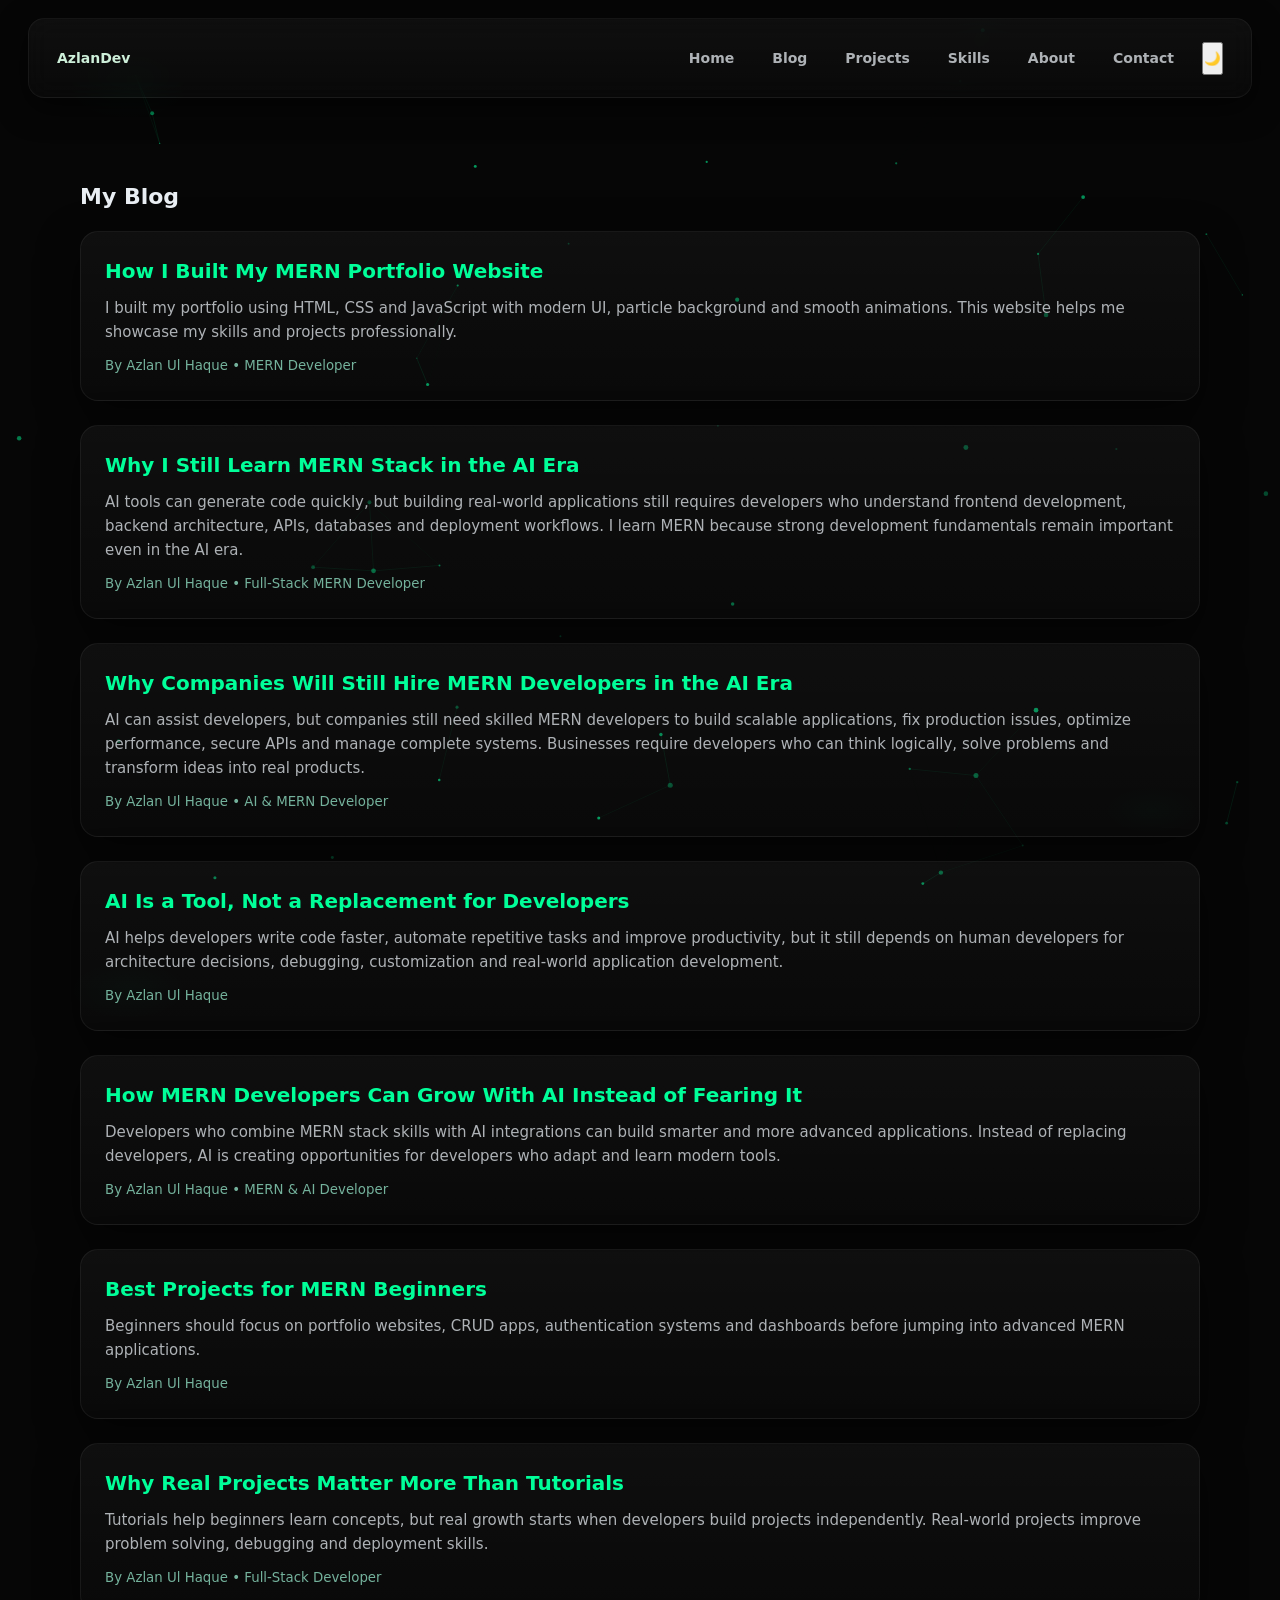
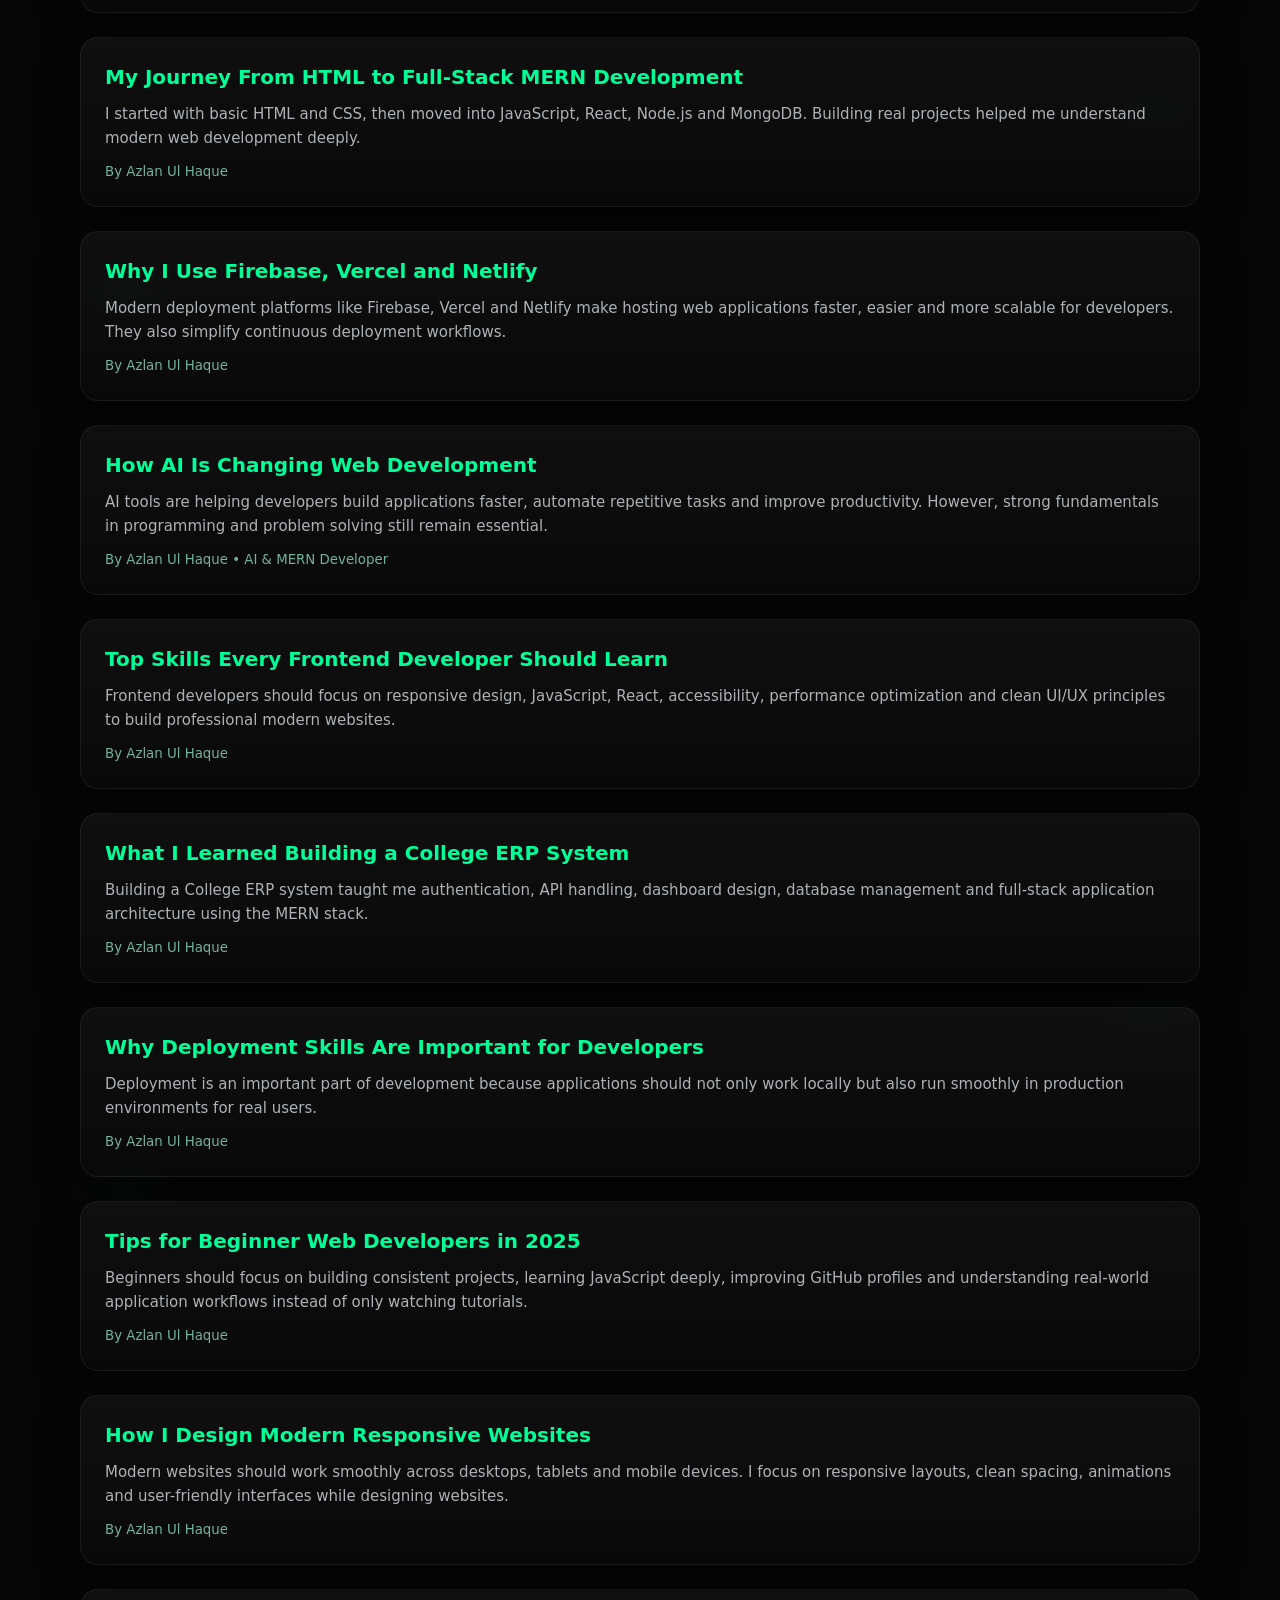
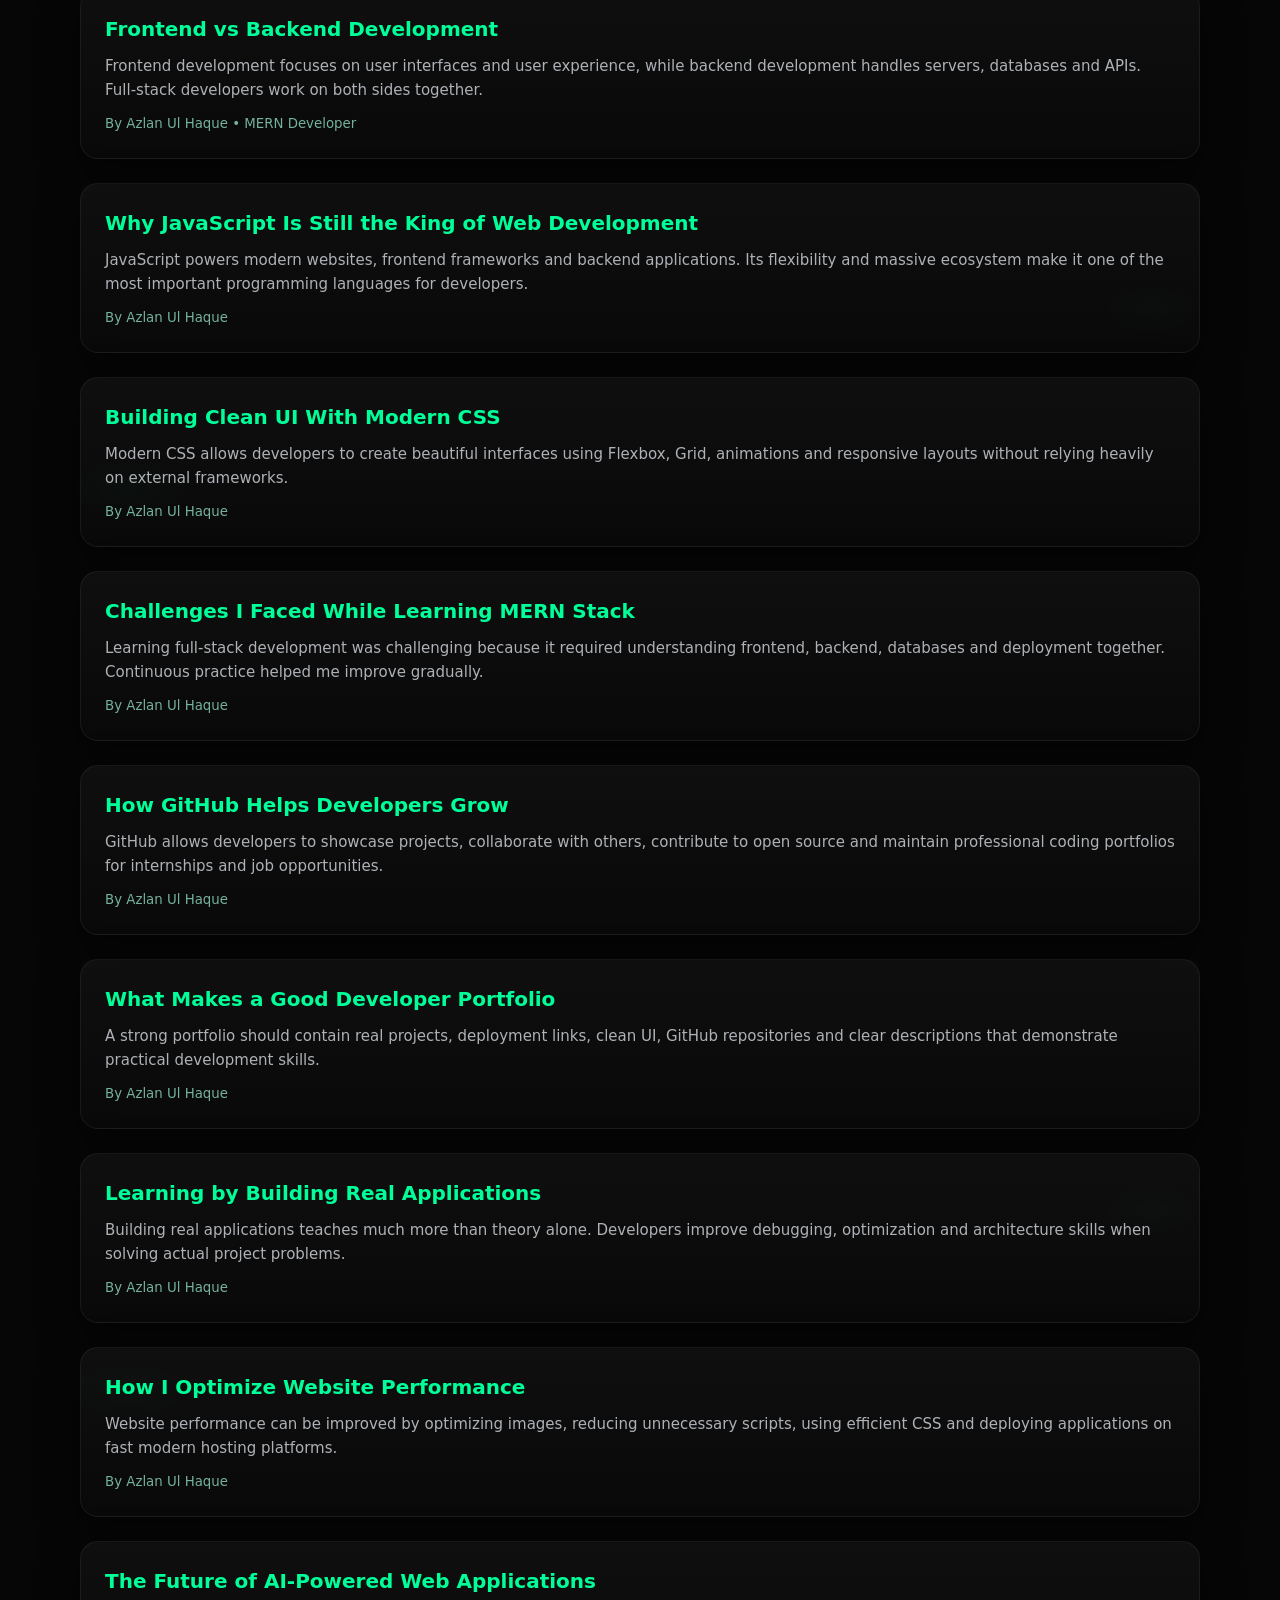
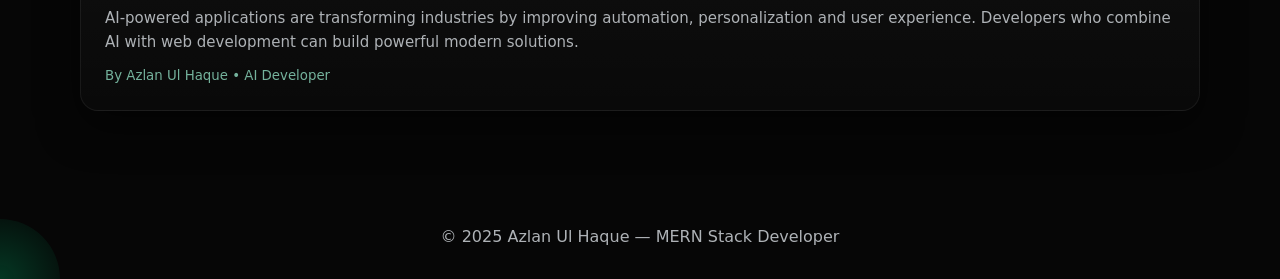
<file: public/blog.html>
<!DOCTYPE html>
<html lang="en">

<head>
    <meta charset="UTF-8">
    <meta name="viewport" content="width=device-width, initial-scale=1.0">

    <title>Blog | Azlan Ul Haque – MERN Developer</title>

    <meta name="description"
        content="Blogs by Azlan Ul Haque on MERN Stack, Web Development, Projects and Learning journey." />

    <link rel="stylesheet" href="style.css">
</head>

<body>

    <canvas id="particles"></canvas>

    <header>
        <div class="logo">
            <span>AzlanDev</span>
        </div>

        <nav>
            <a href="index.html">Home</a>
            <a href="blog.html">Blog</a>
            <a href="index.html#projects">Projects</a>
            <a href="index.html#skills">Skills</a>
            <a href="index.html#about">About</a>
            <a href="index.html#contact">Contact</a>
            <button id="themeToggle">🌙</button>
        </nav>
    </header>

    <section class="reveal">
        <div class="container">
            <h1 class="section-title">My Blog</h1>

            <div class="blog-post">
                <h3>How I Built My MERN Portfolio Website</h3>
                <p>
                    I built my portfolio using HTML, CSS and JavaScript with modern UI,
                    particle background and smooth animations. This website helps me
                    showcase my skills and projects professionally.
                </p>
                <small>By Azlan Ul Haque • MERN Developer</small>
            </div>

            <div class="blog-post">
                <h3>Why I Still Learn MERN Stack in the AI Era</h3>
                <p>
                    AI tools can generate code quickly, but building real-world applications
                    still requires developers who understand frontend development, backend
                    architecture, APIs, databases and deployment workflows. I learn MERN
                    because strong development fundamentals remain important even in the
                    AI era.
                </p>
                <small>By Azlan Ul Haque • Full-Stack MERN Developer</small>
            </div>

            <div class="blog-post">
                <h3>Why Companies Will Still Hire MERN Developers in the AI Era</h3>
                <p>
                    AI can assist developers, but companies still need skilled MERN
                    developers to build scalable applications, fix production issues,
                    optimize performance, secure APIs and manage complete systems.
                    Businesses require developers who can think logically, solve problems
                    and transform ideas into real products.
                </p>
                <small>By Azlan Ul Haque • AI & MERN Developer</small>
            </div>

            <div class="blog-post">
                <h3>AI Is a Tool, Not a Replacement for Developers</h3>
                <p>
                    AI helps developers write code faster, automate repetitive tasks and
                    improve productivity, but it still depends on human developers for
                    architecture decisions, debugging, customization and real-world
                    application development.
                </p>
                <small>By Azlan Ul Haque</small>
            </div>

            <div class="blog-post">
                <h3>How MERN Developers Can Grow With AI Instead of Fearing It</h3>
                <p>
                    Developers who combine MERN stack skills with AI integrations can build
                    smarter and more advanced applications. Instead of replacing developers,
                    AI is creating opportunities for developers who adapt and learn modern tools.
                </p>
                <small>By Azlan Ul Haque • MERN & AI Developer</small>
            </div>

            <div class="blog-post">
                <h3>Best Projects for MERN Beginners</h3>
                <p>
                    Beginners should focus on portfolio websites, CRUD apps,
                    authentication systems and dashboards before jumping into
                    advanced MERN applications.
                </p>
                <small>By Azlan Ul Haque</small>
            </div>

            <div class="blog-post">
                <h3>Why Real Projects Matter More Than Tutorials</h3>
                <p>
                    Tutorials help beginners learn concepts, but real growth starts when
                    developers build projects independently. Real-world projects improve
                    problem solving, debugging and deployment skills.
                </p>
                <small>By Azlan Ul Haque • Full-Stack Developer</small>
            </div>

            <div class="blog-post">
                <h3>My Journey From HTML to Full-Stack MERN Development</h3>
                <p>
                    I started with basic HTML and CSS, then moved into JavaScript,
                    React, Node.js and MongoDB. Building real projects helped me
                    understand modern web development deeply.
                </p>
                <small>By Azlan Ul Haque</small>
            </div>

            <div class="blog-post">
                <h3>Why I Use Firebase, Vercel and Netlify</h3>
                <p>
                    Modern deployment platforms like Firebase, Vercel and Netlify make
                    hosting web applications faster, easier and more scalable for developers.
                    They also simplify continuous deployment workflows.
                </p>
                <small>By Azlan Ul Haque</small>
            </div>

            <div class="blog-post">
                <h3>How AI Is Changing Web Development</h3>
                <p>
                    AI tools are helping developers build applications faster, automate
                    repetitive tasks and improve productivity. However, strong fundamentals
                    in programming and problem solving still remain essential.
                </p>
                <small>By Azlan Ul Haque • AI & MERN Developer</small>
            </div>

            <div class="blog-post">
                <h3>Top Skills Every Frontend Developer Should Learn</h3>
                <p>
                    Frontend developers should focus on responsive design, JavaScript,
                    React, accessibility, performance optimization and clean UI/UX principles
                    to build professional modern websites.
                </p>
                <small>By Azlan Ul Haque</small>
            </div>

            <div class="blog-post">
                <h3>What I Learned Building a College ERP System</h3>
                <p>
                    Building a College ERP system taught me authentication, API handling,
                    dashboard design, database management and full-stack application
                    architecture using the MERN stack.
                </p>
                <small>By Azlan Ul Haque</small>
            </div>

            <div class="blog-post">
                <h3>Why Deployment Skills Are Important for Developers</h3>
                <p>
                    Deployment is an important part of development because applications
                    should not only work locally but also run smoothly in production
                    environments for real users.
                </p>
                <small>By Azlan Ul Haque</small>
            </div>

            <div class="blog-post">
                <h3>Tips for Beginner Web Developers in 2025</h3>
                <p>
                    Beginners should focus on building consistent projects, learning
                    JavaScript deeply, improving GitHub profiles and understanding
                    real-world application workflows instead of only watching tutorials.
                </p>
                <small>By Azlan Ul Haque</small>
            </div>

            <div class="blog-post">
                <h3>How I Design Modern Responsive Websites</h3>
                <p>
                    Modern websites should work smoothly across desktops, tablets and
                    mobile devices. I focus on responsive layouts, clean spacing,
                    animations and user-friendly interfaces while designing websites.
                </p>
                <small>By Azlan Ul Haque</small>
            </div>

            <div class="blog-post">
                <h3>Frontend vs Backend Development</h3>
                <p>
                    Frontend development focuses on user interfaces and user experience,
                    while backend development handles servers, databases and APIs.
                    Full-stack developers work on both sides together.
                </p>
                <small>By Azlan Ul Haque • MERN Developer</small>
            </div>

            <div class="blog-post">
                <h3>Why JavaScript Is Still the King of Web Development</h3>
                <p>
                    JavaScript powers modern websites, frontend frameworks and backend
                    applications. Its flexibility and massive ecosystem make it one of
                    the most important programming languages for developers.
                </p>
                <small>By Azlan Ul Haque</small>
            </div>

            <div class="blog-post">
                <h3>Building Clean UI With Modern CSS</h3>
                <p>
                    Modern CSS allows developers to create beautiful interfaces using
                    Flexbox, Grid, animations and responsive layouts without relying
                    heavily on external frameworks.
                </p>
                <small>By Azlan Ul Haque</small>
            </div>

            <div class="blog-post">
                <h3>Challenges I Faced While Learning MERN Stack</h3>
                <p>
                    Learning full-stack development was challenging because it required
                    understanding frontend, backend, databases and deployment together.
                    Continuous practice helped me improve gradually.
                </p>
                <small>By Azlan Ul Haque</small>
            </div>

            <div class="blog-post">
                <h3>How GitHub Helps Developers Grow</h3>
                <p>
                    GitHub allows developers to showcase projects, collaborate with others,
                    contribute to open source and maintain professional coding portfolios
                    for internships and job opportunities.
                </p>
                <small>By Azlan Ul Haque</small>
            </div>

            <div class="blog-post">
                <h3>What Makes a Good Developer Portfolio</h3>
                <p>
                    A strong portfolio should contain real projects, deployment links,
                    clean UI, GitHub repositories and clear descriptions that demonstrate
                    practical development skills.
                </p>
                <small>By Azlan Ul Haque</small>
            </div>

            <div class="blog-post">
                <h3>Learning by Building Real Applications</h3>
                <p>
                    Building real applications teaches much more than theory alone.
                    Developers improve debugging, optimization and architecture skills
                    when solving actual project problems.
                </p>
                <small>By Azlan Ul Haque</small>
            </div>

            <div class="blog-post">
                <h3>How I Optimize Website Performance</h3>
                <p>
                    Website performance can be improved by optimizing images, reducing
                    unnecessary scripts, using efficient CSS and deploying applications
                    on fast modern hosting platforms.
                </p>
                <small>By Azlan Ul Haque</small>
            </div>

            <div class="blog-post">
                <h3>The Future of AI-Powered Web Applications</h3>
                <p>
                    AI-powered applications are transforming industries by improving
                    automation, personalization and user experience. Developers who
                    combine AI with web development can build powerful modern solutions.
                </p>
                <small>By Azlan Ul Haque • AI Developer</small>
            </div>

        </div>
    </section>

    <footer>
        <div class="container">
            © 2025 Azlan Ul Haque — MERN Stack Developer
        </div>
    </footer>

    <script src="script.js"></script>
</body>

</html>
</file>
<file: public/style.css>
/* ===============================
   ULTRA PRO PORTFOLIO CSS
   Clean • Responsive • Job Ready
   Theme: Black + Neon Green
   =============================== */

:root {
    --bg: #060606;
    --muted: #aeb2b6;
    --neon: #00ff99;
    --glass-border: rgba(255, 255, 255, 0.06);
    --glass-blur: 10px;
    --max-width: 1200px;
    --shadow-neon: 0 10px 30px rgba(0, 255, 153, 0.08);
}

/* RESET */
* {
    margin: 0;
    padding: 0;
    box-sizing: border-box;
}

html,
body {
    height: 100%;
}

/* BODY */
body {
    font-family: "Poppins", system-ui, -apple-system, "Segoe UI", Roboto, Arial;
    background:
        radial-gradient(1200px 600px at 10% 10%, rgba(0, 255, 153, .02), transparent 5%),
        radial-gradient(1000px 500px at 90% 90%, rgba(0, 255, 153, .015), transparent 5%),
        var(--bg);
    color: #e9eef3;
    padding-top: 120px;
    overflow-x: hidden;
    line-height: 1.5;
}

/* PARTICLES */
#particles {
    position: fixed;
    inset: 0;
    z-index: 0;
    pointer-events: none;
}

/* CONTAINER */
.container {
    max-width: var(--max-width);
    margin: auto;
    padding: 0 40px;
    position: relative;
    z-index: 5;
}

/* HEADER */
header {
    position: fixed;
    top: 18px;
    left: 0;
    right: 0;
    height: 80px;
    margin: 0 28px;
    padding: 14px 28px;
    display: flex;
    align-items: center;
    justify-content: space-between;
    z-index: 10;
    background: linear-gradient(180deg,
            rgba(255, 255, 255, .04),
            rgba(255, 255, 255, .015));
    border-radius: 16px;
    border: 1px solid rgba(255, 255, 255, .05);
    backdrop-filter: blur(12px);
    box-shadow: 0 10px 30px rgba(0, 0, 0, .6);
}

/* LOGO */
.logo {
    display: flex;
    align-items: center;
    gap: 10px;
    font-weight: 800;
    color: var(--neon);
}

.logo span {
    font-size: 14px;
    color: #cdefd9;
}

/* NAV */
header nav {
    display: flex;
    gap: 18px;
}

header nav a {
    color: var(--muted);
    text-decoration: none;
    font-size: 14px;
    font-weight: 600;
    padding: 6px 10px;
    border-radius: 8px;
    transition: 0.25s;
}

header nav a:hover {
    color: var(--neon);
    transform: translateY(-2px);
}

/* RESUME BUTTON */
.resume-btn {
    padding: 8px 14px;
    background: linear-gradient(90deg,
            rgba(0, 255, 153, .2),
            rgba(0, 255, 153, .08));
    color: var(--neon);
    border-radius: 10px;
    font-weight: 700;
    text-decoration: none;
    border: 1px solid rgba(0, 255, 153, .25);
}

/* HAMBURGER */
.hamburger {
    display: none;
    width: 28px;
    height: 22px;
    flex-direction: column;
    justify-content: space-between;
    cursor: pointer;
}

.hamburger span {
    height: 3px;
    width: 100%;
    background: var(--neon);
    border-radius: 3px;
    transition: .3s;
}

/* HERO */
.hero {
    display: flex;
    align-items: center;
    justify-content: space-between;
    gap: 48px;
    min-height: calc(100vh - 120px);
}

.hero-text {
    max-width: 650px;
}

.hero-text h1 {
    font-size: 40px;
    font-weight: 800;
}

.highlight {
    color: var(--neon);
}

.hero-text h2 {
    margin-top: 10px;
    font-size: 18px;
    color: var(--neon);
}

.hero-text p {
    margin-top: 18px;
    font-size: 15px;
    color: var(--muted);
}

/* BUTTON */
.btn {
    display: inline-block;
    margin-top: 22px;
    padding: 12px 22px;
    background: linear-gradient(90deg,
            rgba(76, 90, 84, 0.18),
            rgba(74, 191, 144, 0.08));
    border-radius: 10px;
    color: #061114;
    font-weight: 800;
    text-decoration: none;
}

/* HERO IMAGE */
.hero-img {
    display: flex;
    justify-content: center;
}

/* ===============================
   RESUME BUTTON ANIMATION
   =============================== */

.resume-btn {
    position: relative;
    overflow: hidden;
    transition: transform 0.25s ease, box-shadow 0.25s ease;
}

.resume-btn::after {
    content: "";
    position: absolute;
    inset: 0;
    background: linear-gradient(120deg,
            transparent,
            rgba(0, 255, 153, 0.4),
            transparent);
    transform: translateX(-100%);
    transition: transform 0.6s ease;
}

.resume-btn:hover::after {
    transform: translateX(100%);
}

.resume-btn:hover {
    transform: translateY(-2px) scale(1.02);
    box-shadow: 0 10px 30px rgba(0, 255, 153, 0.25);
}

.resume-btn:active {
    transform: scale(0.96);
}

/* ===============================
   RESUME DOWNLOAD POPUP
   =============================== */

.resume-popup {
    position: fixed;
    bottom: 30px;
    right: 30px;
    background: linear-gradient(180deg,
            rgba(20, 20, 20, 0.95),
            rgba(10, 10, 10, 0.95));
    color: #e9fff4;
    padding: 14px 18px;
    border-radius: 14px;
    font-size: 14px;
    font-weight: 700;
    border: 1px solid rgba(0, 255, 153, 0.35);
    box-shadow: 0 20px 50px rgba(0, 255, 153, 0.25);
    opacity: 0;
    transform: translateY(20px) scale(0.95);
    pointer-events: none;
    z-index: 9999;
    transition: all 0.35s ease;
}

.resume-popup.show {
    opacity: 1;
    transform: translateY(0) scale(1);
}

/* Mobile position */
@media (max-width: 560px) {
    .resume-popup {
        right: 50%;
        transform: translate(50%, 20px) scale(0.95);
    }

    .resume-popup.show {
        transform: translate(50%, 0) scale(1);
    }
}

.glass-card {
    width: 360px;
    height: 360px;
    padding: 16px;
    border-radius: 24px;
    background: linear-gradient(180deg,
            rgba(255, 255, 255, .05),
            rgba(255, 255, 255, .02));
    border: 1px solid var(--glass-border);
    backdrop-filter: blur(var(--glass-blur));
    display: flex;
    align-items: center;
    justify-content: center;
    box-shadow: var(--shadow-neon);
}

.glass-card img {
    width: 320px;
    height: 320px;
    border-radius: 20px;
    object-fit: cover;
    border: 6px solid rgba(0, 255, 153, .25);
}

/* SECTIONS */
section {
    padding: 60px 0;
    scroll-margin-top: 120px;
}

.section-title {
    font-size: 22px;
    font-weight: 800;
    margin-bottom: 18px;
}

.bar {
    width: 100%;
    height: 10px;
    background: rgba(255, 255, 255, 0.12);
    border-radius: 10px;
    overflow: hidden;
    margin-bottom: 14px;
}

.bar span {
    display: block;
    height: 100%;
    width: 0;
    /* animation start */
    background: linear-gradient(90deg, #00ff99, #66ffb3);
    border-radius: 10px;
    transition: width 1.4s ease;
}

/* CONTACT */
.contact-box {
    max-width: 520px;
    padding: 24px;
    border-radius: 16px;
    background: linear-gradient(180deg,
            rgba(255, 255, 255, .03),
            rgba(255, 255, 255, .01));
    border: 1px solid rgba(255, 255, 255, .05);
    display: flex;
    flex-direction: column;
    gap: 18px;
}

.contact-item span {
    font-size: 13px;
    color: var(--muted);
    opacity: .7;
}

.contact-item a {
    color: var(--neon);
    font-size: 15px;
    font-weight: 700;
    text-decoration: none;
    word-break: break-word;
}

/* FOOTER */
footer {
    padding: 30px 0;
    text-align: center;
    color: var(--muted);
}

.mobile-menu {
    display: none;
    position: fixed;
    top: 100px;
    left: 50%;
    transform: translateX(-50%);
    width: calc(100% - 40px);
    max-width: 420px;
    background: rgba(10, 10, 10, 0.96);
    border-radius: 18px;
    padding: 20px;
    flex-direction: column;
    gap: 16px;
    z-index: 999;
    border: 1px solid rgba(0, 255, 153, 0.2);
    backdrop-filter: blur(12px);
}

.mobile-menu a {
    color: #e9fff4;
    text-decoration: none;
    font-size: 16px;
    font-weight: 700;
    padding: 10px 14px;
    border-radius: 10px;
}

.mobile-menu.active {
    display: flex;
}

/* ===============================
   MOBILE (ONE & ONLY MEDIA QUERY)
   =============================== */
@media (max-width: 560px) {

    body {
        padding-top: 100px;
    }

    header {
        margin: 0 12px;
        height: 64px;
        padding: 12px 16px;
    }

    header nav,
    .resume-btn {
        display: none;
    }

    .hamburger {
        display: flex;
    }

    .container {
        padding: 0 20px;
    }

    .hero {
        flex-direction: column;
        text-align: center;
    }

    .hero-img {
        order: -1;
        margin-bottom: 20px;
    }

    .hero-text h1 {
        font-size: 28px;
    }

    .hero-text p {
        font-size: 14px;
    }

    .glass-card {
        width: 240px;
        height: 240px;
    }

    .glass-card img {
        width: 200px;
        height: 200px;
    }
}

/* ===============================
   BLOG STYLES
   =============================== */

.blog-post {
    background: linear-gradient(180deg,
            rgba(255, 255, 255, 0.04),
            rgba(255, 255, 255, 0.015));
    border: 1px solid rgba(255, 255, 255, 0.06);
    border-radius: 18px;
    padding: 24px;
    margin-bottom: 24px;
    box-shadow: 0 15px 40px rgba(0, 0, 0, 0.5);
}

.blog-post h3 {
    color: var(--neon);
    margin-bottom: 10px;
    font-size: 20px;
}

.blog-post p {
    color: var(--muted);
    font-size: 15px;
    line-height: 1.6;
}

.blog-post small {
    display: block;
    margin-top: 12px;
    color: #8fdcc1;
    opacity: 0.8;
}

.timeline-box {
    border-left: 2px solid rgba(0, 255, 153, 0.3);
    padding-left: 20px;
}

.timeline-item {
    margin-bottom: 20px;
}

.timeline-item span {
    color: var(--neon);
    font-weight: 700;
}

.cursor-glow {
    position: fixed;
    width: 120px;
    height: 120px;
    background: radial-gradient(circle, rgba(0, 255, 153, 0.2), transparent);
    border-radius: 50%;
    pointer-events: none;
    transform: translate(-50%, -50%);
    z-index: 1;
}

#progressBar {
    position: fixed;
    top: 0;
    left: 0;
    height: 3px;
    width: 0%;
    background: var(--neon);
    z-index: 9999;
}

.project-card .btn {
    margin-right: 10px;
    margin-top: 10px;
}

.project-card {
    transition: 0.3s;
}

.project-card:hover {
    transform: translateY(-5px);
    box-shadow: 0 20px 40px rgba(0, 255, 153, 0.2);
}

.contact-form {
    margin-top: 25px;
    display: flex;
    flex-direction: column;
    gap: 14px;
}

.contact-form input,
.contact-form textarea {
    padding: 12px;
    border-radius: 10px;
    border: 1px solid rgba(255, 255, 255, 0.1);
    background: rgba(255, 255, 255, 0.03);
    color: #fff;
    outline: none;
}

.contact-form input:focus,
.contact-form textarea:focus {
    border-color: var(--neon);
}

.project-features {
    margin-top: 10px;
    padding-left: 16px;
    font-size: 14px;
    color: var(--muted);
}

.project-links {
    margin-top: 12px;
    display: flex;
    gap: 10px;
    flex-wrap: wrap;
}

.stack {
    margin-top: 8px;
    font-size: 13px;
    color: #8fdcc1;
}

/* Floating Inputs */
.input-group {
    position: relative;
}

.input-group input,
.input-group textarea {
    width: 100%;
    padding: 14px;
    border-radius: 10px;
    border: 1px solid rgba(255, 255, 255, 0.1);
    background: rgba(255, 255, 255, 0.03);
    color: #fff;
    outline: none;
}

.input-group label {
    position: absolute;
    left: 14px;
    top: 14px;
    color: #aaa;
    font-size: 14px;
    transition: 0.3s;
    pointer-events: none;
}

.input-group input:focus+label,
.input-group textarea:focus+label,
.input-group input:valid+label,
.input-group textarea:valid+label {
    top: -8px;
    font-size: 11px;
    color: var(--neon);
    background: #060606;
    padding: 0 5px;
}

/* Button Loader */
.send-btn {
    position: relative;
    overflow: hidden;
}

.loader {
    display: none;
    width: 18px;
    height: 18px;
    border: 2px solid transparent;
    border-top: 2px solid #00ff99;
    border-radius: 50%;
    animation: spin 0.8s linear infinite;
}

.send-btn.loading .loader {
    display: inline-block;
}

.send-btn.loading .btn-text {
    display: none;
}

@keyframes spin {
    to {
        transform: rotate(360deg);
    }
}

.popup {
    position: fixed;
    top: 30px;
    right: 30px;
    background: #0f0f0f;
    border: 1px solid rgba(0, 255, 153, 0.3);
    padding: 14px 18px;
    border-radius: 12px;
    color: #fff;
    font-weight: 600;
    opacity: 0;
    transform: translateY(-20px);
    transition: 0.3s;
    z-index: 9999;
}

.popup.show {
    opacity: 1;
    transform: translateY(0);
}

/* PREMIUM FORM */
.premium-form {
    max-width: 650px;
    margin: 30px auto 0;
    padding: 30px;
    border-radius: 24px;
    /* background: linear-gradient(180deg, rgba(255, 255, 255, .05), rgba(255, 255, 255, .02)); */
    /* border: 1px solid rgba(255, 255, 255, .08); */
    backdrop-filter: blur(14px);
    /* box-shadow: 0 20px 50px rgba(0, 0, 0, .45); */
}

/* better spacing */
.contact-form {
    display: flex;
    flex-direction: column;
    gap: 18px;
}

/* inputs premium */
.input-group {
    position: relative;
    margin-bottom: 8px;
}

.input-group input,
.input-group textarea {
    width: 100%;
    padding: 20px 16px 10px;
    border-radius: 14px;
    border: 1px solid rgba(255, 255, 255, 0.08);
    background: rgba(233, 188, 188, 0.02);
    color: #fff;
    font-size: 16px;
    outline: none;
}

.input-group label {
    position: absolute;
    left: 16px;
    top: 18px;
    color: #8c8c8c;
    transition: 0.25s ease;
    pointer-events: none;
    background: transparent;
}

/* move label only when focus OR user typed something */
.input-group input:focus+label,
.input-group input:not(:placeholder-shown)+label,
.input-group textarea:focus+label,
.input-group textarea:not(:placeholder-shown)+label {
    top: 6px;
    left: 14px;
    font-size: 11px;
    color: var(--neon);
}

/* better button */
.send-btn {
    width: 100%;
    justify-content: center;
    display: flex;
    align-items: center;
    gap: 10px;
    cursor: pointer;
    transition: .3s;
}

.send-btn:hover {
    transform: translateY(-2px);
    box-shadow: 0 15px 35px rgba(0, 255, 153, .18);
}

/* popup better */
.popup {
    min-width: 260px;
    text-align: center;
    box-shadow: 0 15px 35px rgba(0, 0, 0, .4);
}

.reveal {
    opacity: 0;
    transform: translateY(40px);
    transition: 1s ease;
}

.reveal.active {
    opacity: 1;
    transform: translateY(0);
}

.project-grid {
    display: grid;
    grid-template-columns: repeat(auto-fit, minmax(260px, 1fr));
    gap: 24px;
}

.project-card {
    padding: 24px;
    border-radius: 18px;
    background: linear-gradient(180deg, rgba(255, 255, 255, .04), rgba(255, 255, 255, .015));
    border: 1px solid rgba(255, 255, 255, .06);
}

textarea {
    resize: none;
}

html {
    scroll-behavior: smooth;
}

.send-btn {
    color: #fff !important;
    font-size: 18px;
    font-weight: 700;
}

.send-btn {
    background: linear-gradient(90deg, #00a86b, #00ff99);
}

.input-group input:focus,
.input-group textarea:focus {
    border-color: #00ff99;
    box-shadow: 0 0 20px rgba(0, 255, 153, .08);
}

.project-card {
    padding: 24px;
    border-radius: 20px;
    background: linear-gradient(180deg, rgba(255, 255, 255, .04), rgba(255, 255, 255, .015));
    border: 1px solid rgba(255, 255, 255, .07);
    transition: .35s ease;
}

.project-card:hover {
    transform: translateY(-8px) scale(1.02);
}

/* TEXT PREMIUM CARD */
.premium-card {
    position: relative;
    overflow: hidden;
    padding: 28px;
    border-radius: 22px;
    background: linear-gradient(180deg, rgba(255, 255, 255, .04), rgba(255, 255, 255, .015));
    border: 1px solid rgba(255, 255, 255, .07);
    transition: .35s ease;
}

.premium-card:hover {
    transform: translateY(-10px) scale(1.02);
    box-shadow: 0 25px 45px rgba(0, 255, 153, .16);
}

/* Shine sweep */
.shine {
    position: absolute;
    top: 0;
    left: -120%;
    width: 70%;
    height: 100%;
    background: linear-gradient(90deg, transparent, rgba(255, 255, 255, .08), transparent);
    transform: skewX(-25deg);
    transition: .7s;
}

.premium-card:hover .shine {
    left: 140%;
}

.mini-tags {
    display: flex;
    flex-wrap: wrap;
    gap: 8px;
    margin: 14px 0;
}

.mini-tags span {
    font-size: 12px;
    padding: 6px 10px;
    border-radius: 50px;
    background: rgba(0, 255, 153, .08);
    color: var(--neon);
    border: 1px solid rgba(0, 255, 153, .18);
}

.premium-card h3 {
    font-size: 22px;
    margin-bottom: 10px;
}

.premium-card p {
    color: var(--muted);
}
</file>
